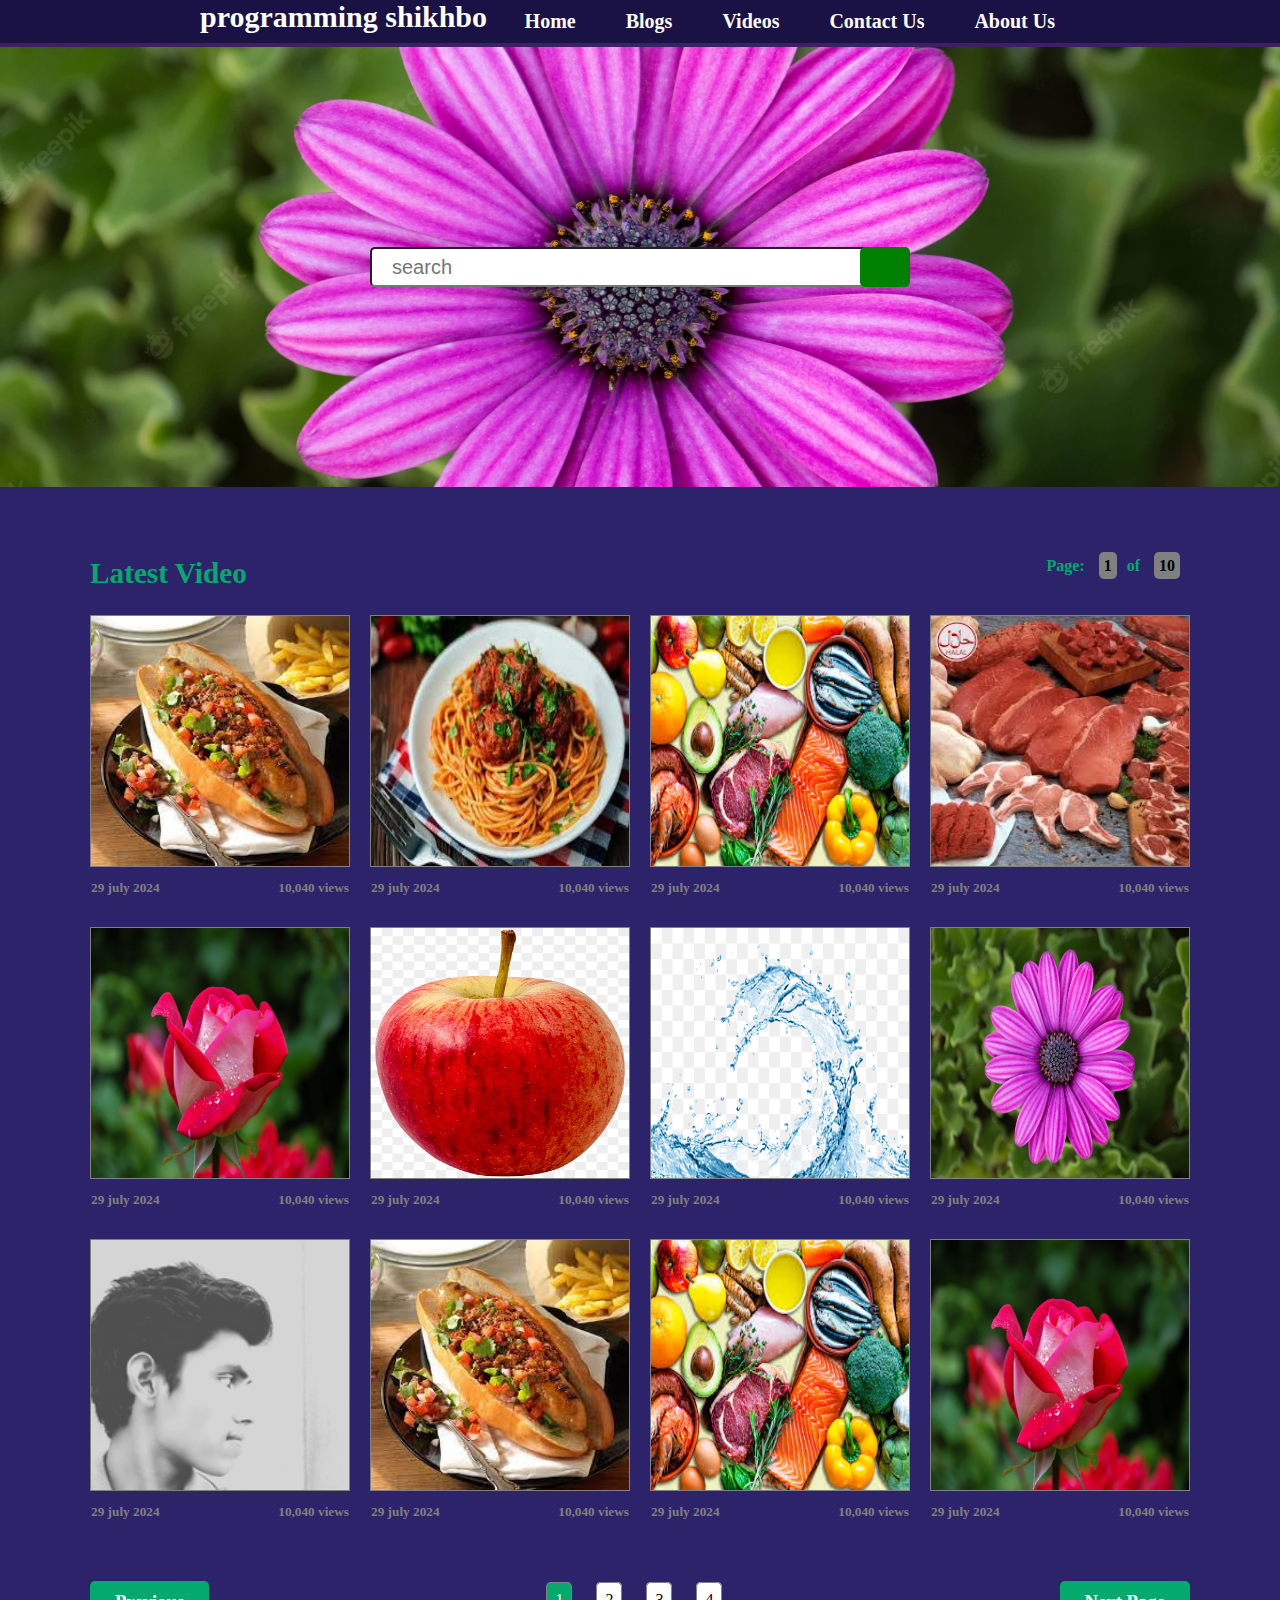
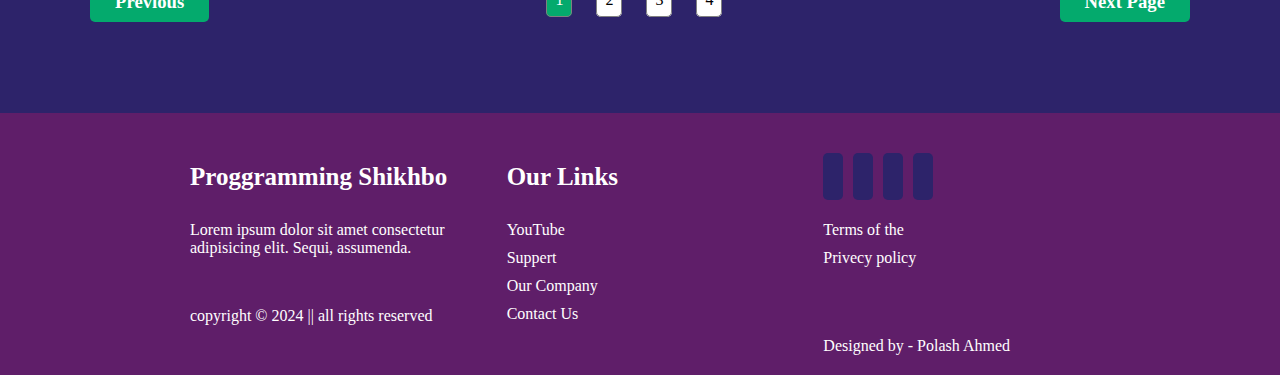
<file: index.html>
<!DOCTYPE html>
<html lang="en">
  <head>
    <meta charset="UTF-8" />
    <meta name="viewport" content="width=device-width, initial-scale=1.0" />
    <title>Document</title>
    <!-- font awesome cdn -->
    <link
      rel="stylesheet"
      href="https://cdnjs.cloudflare.com/ajax/libs/font-awesome/6.6.0/css/all.min.css"
      integrity="sha512-Kc323vGBEqzTmouAECnVceyQqyqdsSiqLQISBL29aUW4U/M7pSPA/gEUZQqv1cwx4OnYxTxve5UMg5GT6L4JJg=="
      crossorigin="anonymous"
      referrerpolicy="no-referrer"
    />
    <!-- css link -->
    <link rel="stylesheet" href="style.css" />
  </head>
  <body>
    <nav>
      <div>
        <h2>programming shikhbo</h2>
      </div>
      <ul>
        <li><a href="#">Home</a></li>
        <li><a href="Extra_Pages/blog.html">Blogs</a></li>
        <li><a href="Extra_Pages/videos.html">Videos</a></li>
        <li><a href="Extra_Pages/contact.html">Contact Us</a></li>
        <li><a href="Extra_Pages/about.html">About Us</a></li>
      </ul>
    </nav>
    <header>
      <div class="searchBox-icon-parent">
        <input type="search" placeholder="search" />
        <div>
          <i class="fas fa-search"></i>
        </div>
      </div>
    </header>
    <main>
      <div id="main-section">
        <div id="latest-video-parent">
          <div class="latest-video-text">
            <h3>Latest Video</h3>
          </div>
          <div class="latest-pages">
            <h4>Page: <span>1</span>of <span>10</span></h4>
          </div>
        </div>
        <div class="single-items-parent">
          <div class="single-items">
            <img src="/images/images (37).jpg" alt="">
            <div>
              <h5>29 july 2024</h5>
              <h5>10,040 views</h5>
            </div>
          </div>
           <div class="single-items">
            <img src="/images/images (36).jpg" alt="">
            <div>
              <h5>29 july 2024</h5>
              <h5>10,040 views</h5>
            </div>
          </div>
           <div class="single-items">
            <img src="/images/images (38).jpg" alt="">
            <div>
              <h5>29 july 2024</h5>
              <h5>10,040 views</h5>
            </div>
          </div>
          <div class="single-items">
            <img src="/images/images (49).jpg" alt="">
            <div>
              <h5>29 july 2024</h5>
              <h5>10,040 views</h5>
            </div>
          </div>
          <div class="single-items">
            <img src="/images/pexels-pixabay-56866.jpg" alt="">
            <div>
              <h5>29 july 2024</h5>
              <h5>10,040 views</h5>
            </div>
          </div>
          <div class="single-items">
            <img src="/images/png-.png" alt="">
            <div>
              <h5>29 july 2024</h5>
              <h5>10,040 views</h5>
            </div>
          </div>
          <div class="single-items">
            <img src="/images/png.png" alt="">
            <div>
              <h5>29 july 2024</h5>
              <h5>10,040 views</h5>
            </div>
          </div>
          <div class="single-items">
            <img src="/images/purple.webp" alt="">
            <div>
              <h5>29 july 2024</h5>
              <h5>10,040 views</h5>
            </div>
          </div>
          <div class="single-items">
            <img src="/images/Untitled design.png" alt="">
            <div>
              <h5>29 july 2024</h5>
              <h5>10,040 views</h5>
            </div>
          </div>
                <div class="single-items">
            <img src="/images/images (37).jpg" alt="">
            <div>
              <h5>29 july 2024</h5>
              <h5>10,040 views</h5>
            </div>
          </div>
          <div class="single-items">
            <img src="/images/images (38).jpg" alt="">
            <div>
              <h5>29 july 2024</h5>
              <h5>10,040 views</h5>
            </div>
          </div>
            <div class="single-items">
            <img src="/images/pexels-pixabay-56866.jpg" alt="">
            <div>
              <h5>29 july 2024</h5>
              <h5>10,040 views</h5>
            </div>
          </div>
        </div>
        <div class="previous-next-parent">
          <h3><a href=""><i class="fas fa-chevron-left"></i>Previous</a></h3>
          <div>
            <a href="#">1</a>
            <a href="#">2</a>
            <a href="#">3</a>
            <a href="#">4</a>
          </div>
          <h3><a href="">Next Page<i class="fas fa-chevron-right"></i></a></h3>

        </div>
      </div>
    </main>
    <footer>
      <div class="footer-cntainer">
        <div class="footer-fristItem">
          <h3>Proggramming Shikhbo</h3>
          <p>Lorem ipsum dolor sit amet consectetur adipisicing elit. Sequi, assumenda.</p>
          <p>copyright &copy; 2024 || all rights reserved</p>
        </div>
        <div class="footer-secondItem">
          <h3>Our Links</h3>
          <p><a href="#">YouTube</a></p>
          <p><a href="#">Suppert</a></p>
          <p><a href="#">Our Company</a></p>
          <p><a href="Extra_Pages/contact.html">Contact Us</a></p>
        </div>
        <div class="footer-thirdItem">
          <div>
            <a href="#"><i class="fab fa-facebook-f"></i></a>
            <a href="#"><i class="fab fa-youtube"></i></a>
            <a href="#"><i class="fab fa-github"></i></a>
            <a href="#"><i class="fab fa-linkedin"></i></a>
          </div>
          <p>Terms of the</p>
          <p>Privecy policy</p>
          <p>Designed by - Polash Ahmed</p>
        </div>
      </div>
    </footer>
  </body>
</html>
</file>
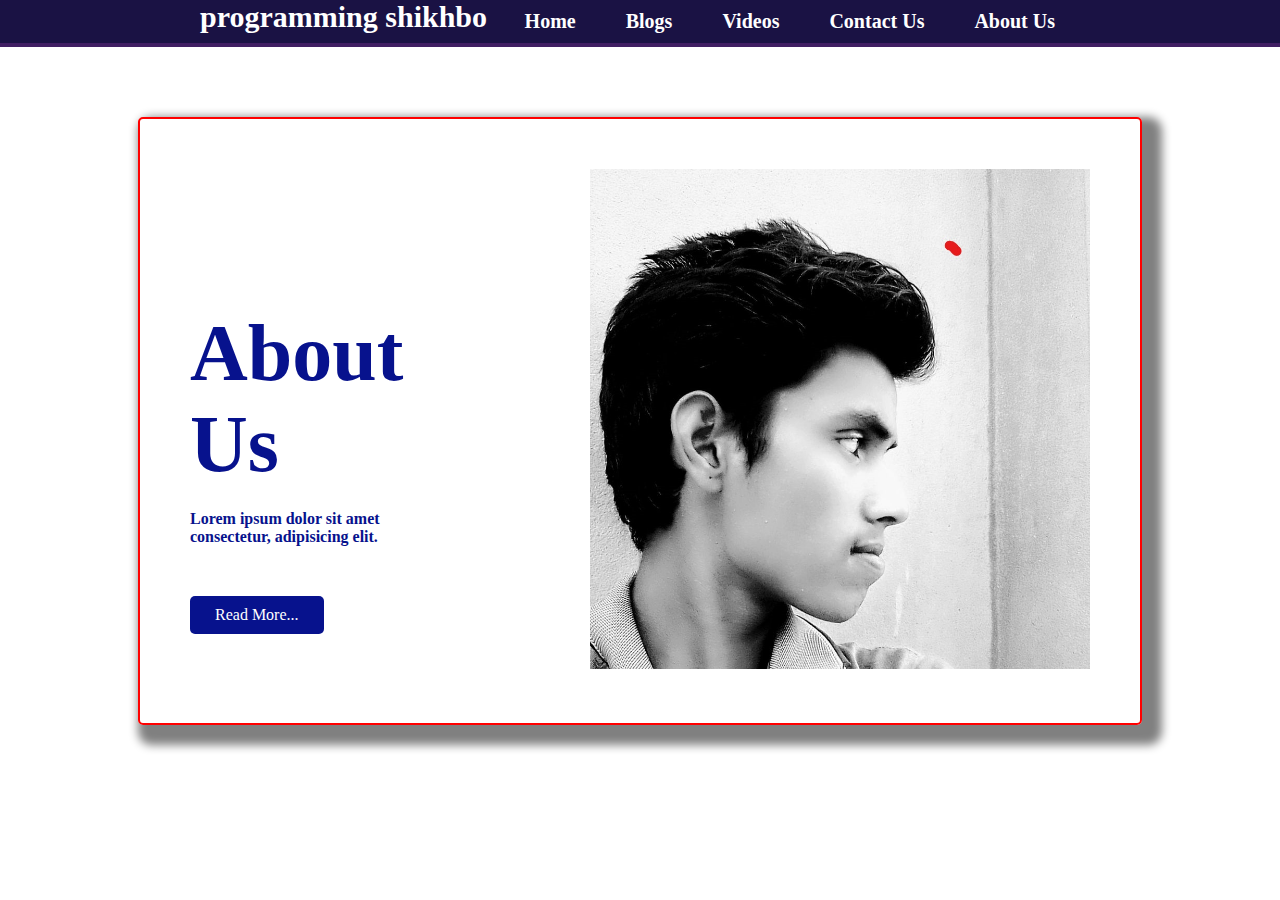
<file: Extra_Pages/about.html>
<!DOCTYPE html>
<html lang="en">
<head>
  <meta charset="UTF-8">
  <meta name="viewport" content="width=device-width, initial-scale=1.0">
  <title>About Page</title>
  <link rel="stylesheet" href="about.css">
</head>
<body>
<!-- nav start here -->
   <nav>
      <div>
        <h2>programming shikhbo</h2>
      </div>
      <ul>
        <li><a href="../index.html">Home</a></li>
        <li><a href="blog.html">Blogs</a></li>
        <li><a href="videos.html">Videos</a></li>
        <li><a href="contact.html">Contact Us</a></li>
        <li><a href="/">About Us</a></li>
      </ul>
    </nav>
<!-- nav end here -->
 <div id="about-section">
  <div class="about-text-div">
    <h2>About <br>Us</h2>
    <p>Lorem ipsum dolor sit amet <br> consectetur, adipisicing elit.</p>
    <a href="readmore.html">Read More...</a>
  </div>
  <div class="about-img-div">
    <img src="../images/polash.jpg" alt="">
  </div>
 </div>

</body>
</html>
</file>
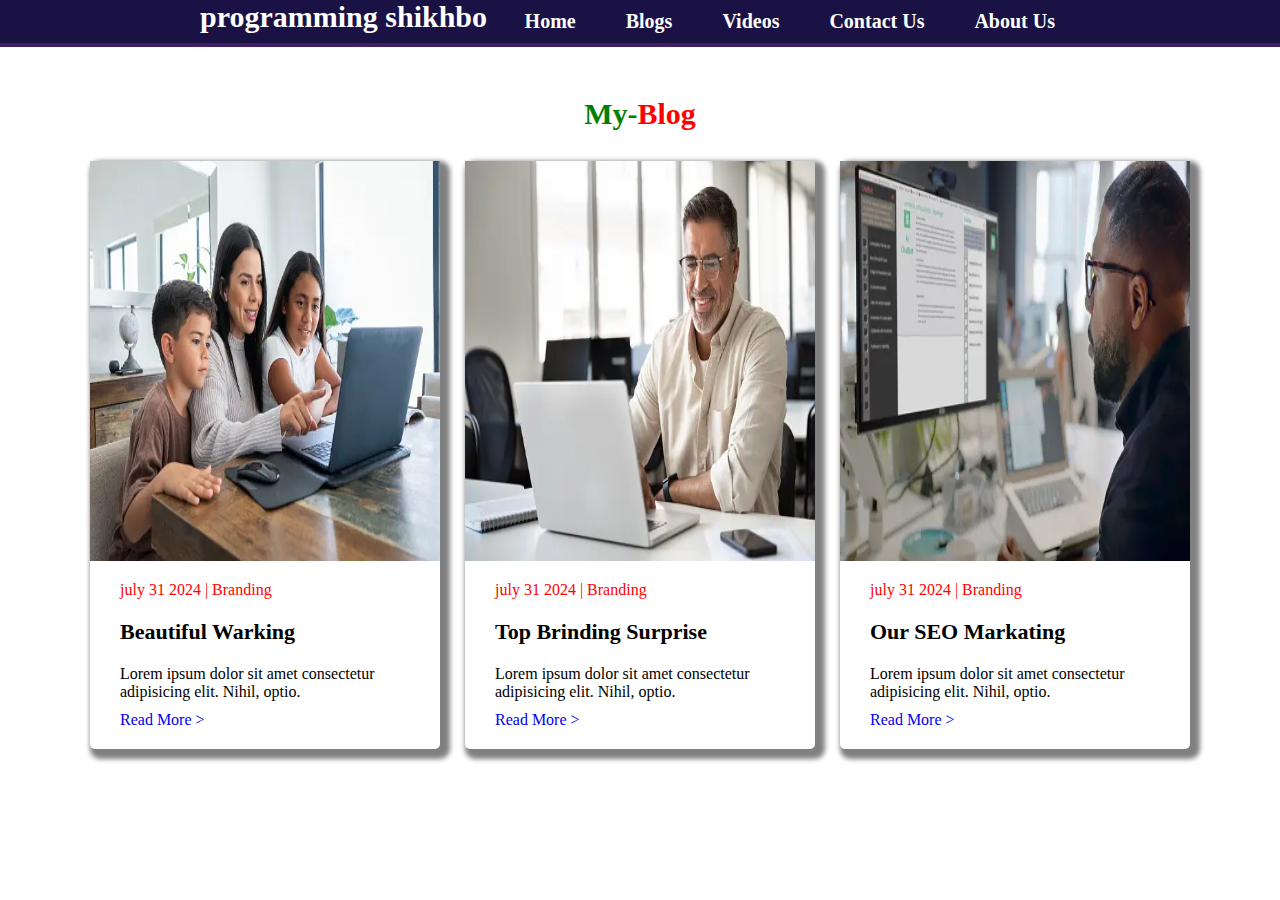
<file: Extra_Pages/blog.html>
<!DOCTYPE html>
<html lang="en">
  <head>
    <meta charset="UTF-8" />
    <meta name="viewport" content="width=device-width, initial-scale=1.0" />
    <title>Blog Page</title>
    <!-- css file link here -->
    <link rel="stylesheet" href="blog.css" />
  </head>
  <body>
    <!-- nav tag start here -->
    <nav>
      <div>
        <h2>programming shikhbo</h2>
      </div>
      <ul>
        <li><a href="../index.html">Home</a></li>
        <li><a href="#">Blogs</a></li>
        <li><a href="/Extra_Pages/videos.html">Videos</a></li>
        <li><a href="/Extra_Pages/contact.html">Contact Us</a></li>
        <li><a href="about.html">About Us</a></li>
      </ul>
    </nav>
    <!-- article tag start here -->
    <article>
      <div id="article-container">
        <h2 class="article-title">My- <span>Blog</span></h2>
        <div id="blog-parent">
          <div class="single-blog">
            <div class="single-img-div">
              <img src="/images/laptop1.webp" alt="" />
            </div>
            <div class="single-text-div">
              <span>july 31 2024 | Branding</span>
              <h3>Beautiful Warking</h3>
              <p>
                Lorem ipsum dolor sit amet consectetur adipisicing elit. Nihil,
                optio.
              </p>
              <a href="#">Read More > </a>
            </div>
          </div>

          <div class="single-blog">
            <div class="single-img-div">
              <img src="/images/laptop2.webp" alt="" />
            </div>
            <div class="single-text-div">
              <span>july 31 2024 | Branding</span>
              <h3>Top Brinding Surprise</h3>
              <p>
                Lorem ipsum dolor sit amet consectetur adipisicing elit. Nihil,
                optio.
              </p>
              <a href="#">Read More > </a>
            </div>
          </div>

          <div class="single-blog">
            <div class="single-img-div">
              <img src="/images/laptop3.webp" alt="" />
            </div>
            <div class="single-text-div">
              <span>july 31 2024 | Branding</span>
              <h3>Our SEO Markating</h3>
              <p>
                Lorem ipsum dolor sit amet consectetur adipisicing elit. Nihil,
                optio.
              </p>
              <a href="#">Read More > </a>
            </div>
          </div>
        </div>
      </div>
    </article>
  </body>
</html>
</file>
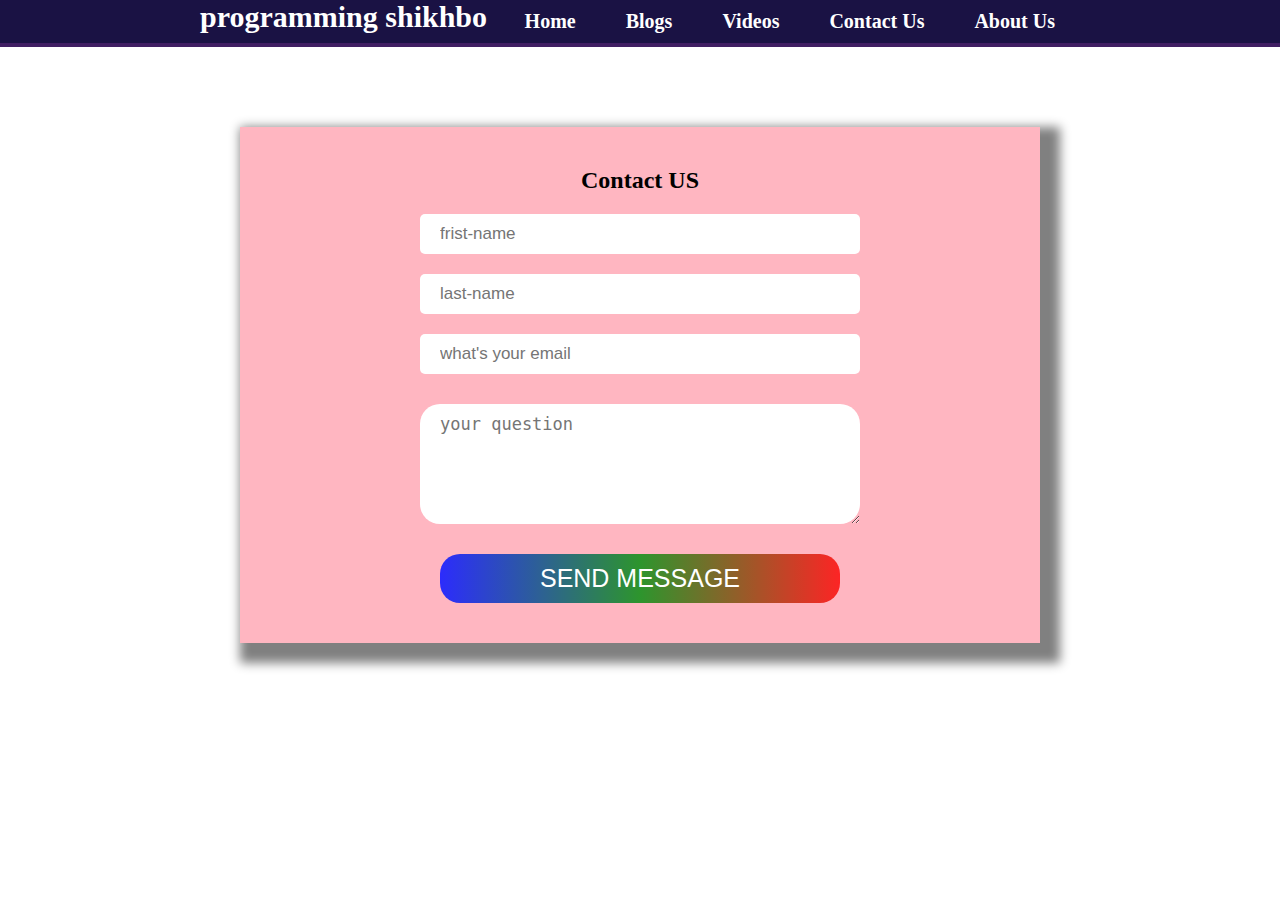
<file: Extra_Pages/contact.html>
<!DOCTYPE html>
<html lang="en">
<head>
  <meta charset="UTF-8">
  <meta name="viewport" content="width=device-width, initial-scale=1.0">
  <title>Contact Page</title>
  <link rel="stylesheet" href="contact.css">
</head>
<body>
   <nav>
      <div>
        <h2>programming shikhbo</h2>
      </div>
      <ul>
        <li><a href="../index.html">Home</a></li>
        <li><a href="/Extra_Pages/blog.html">Blogs</a></li>
        <li><a href="/Extra_Pages/videos.html">Videos</a></li>
        <li><a href="Extra_Pages/contact.html">Contact Us</a></li>
        <li><a href="about.html">About Us</a></li>
      </ul>
    </nav>
<form>
<h2>Contact US</h2>
<div id="name-email-parent">
  <input type="text" placeholder="frist-name" required>
  <input type="text" placeholder="last-name" required>
  <input type="email" name="" placeholder="what's your email" required>
</div>
<textarea cols="30" rows="5" name="" id=""placeholder="your question"></textarea>
<input class="form-submit-btn" type="submit" value="Send Message">
</form>
</body>
</html>
</file>
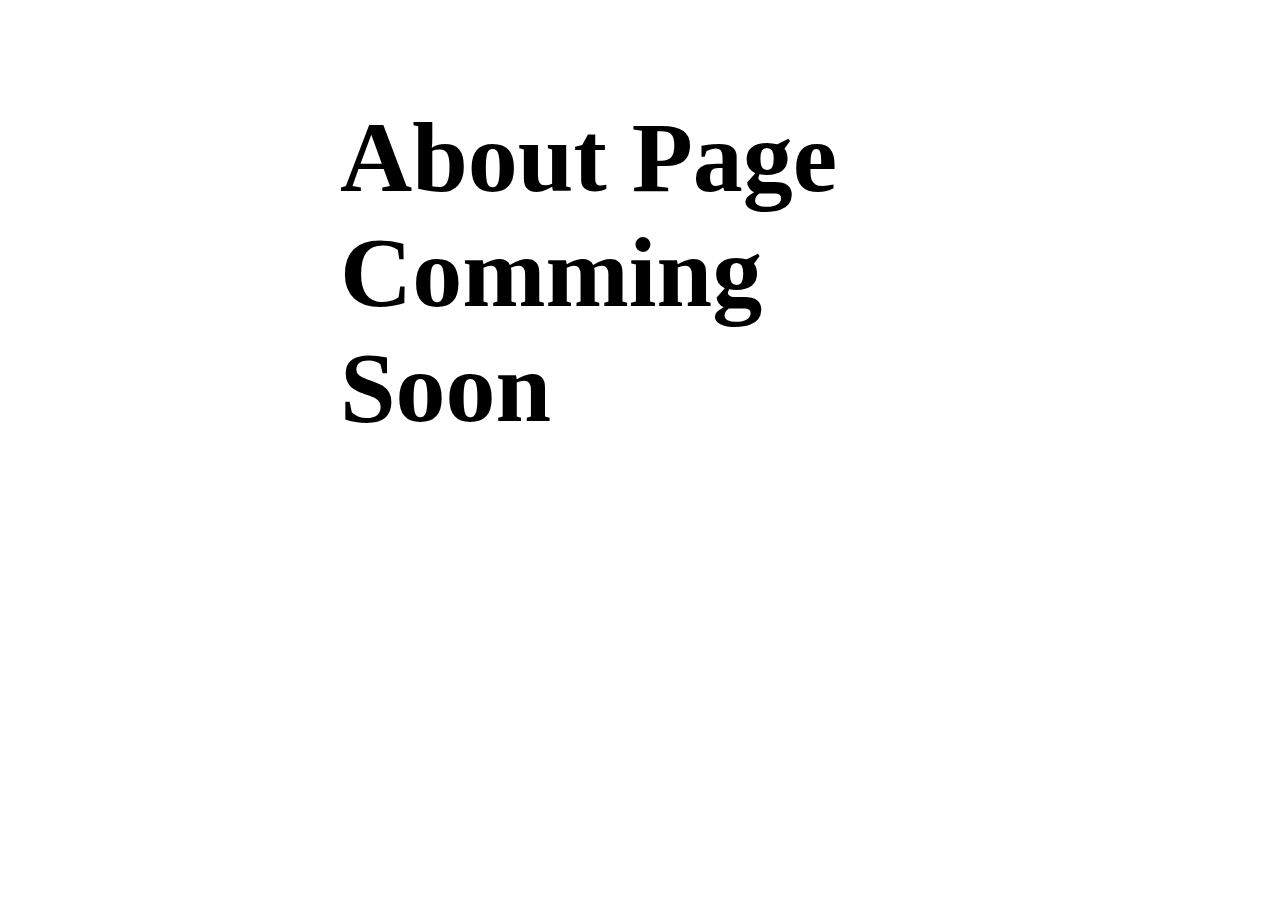
<file: Extra_Pages/readmore.html>
<!DOCTYPE html>
<html lang="en">
  <head>
    <meta charset="UTF-8" />
    <meta name="viewport" content="width=device-width, initial-scale=1.0" />
    <title>Read More Page</title>
  </head>
  <body>
    <div style="width: 600px; margin: 100px auto; font-size: 50px">
      <h1>
        About Page <br />
        Comming Soon
      </h1>
    </div>
  </body>
</html>
</file>
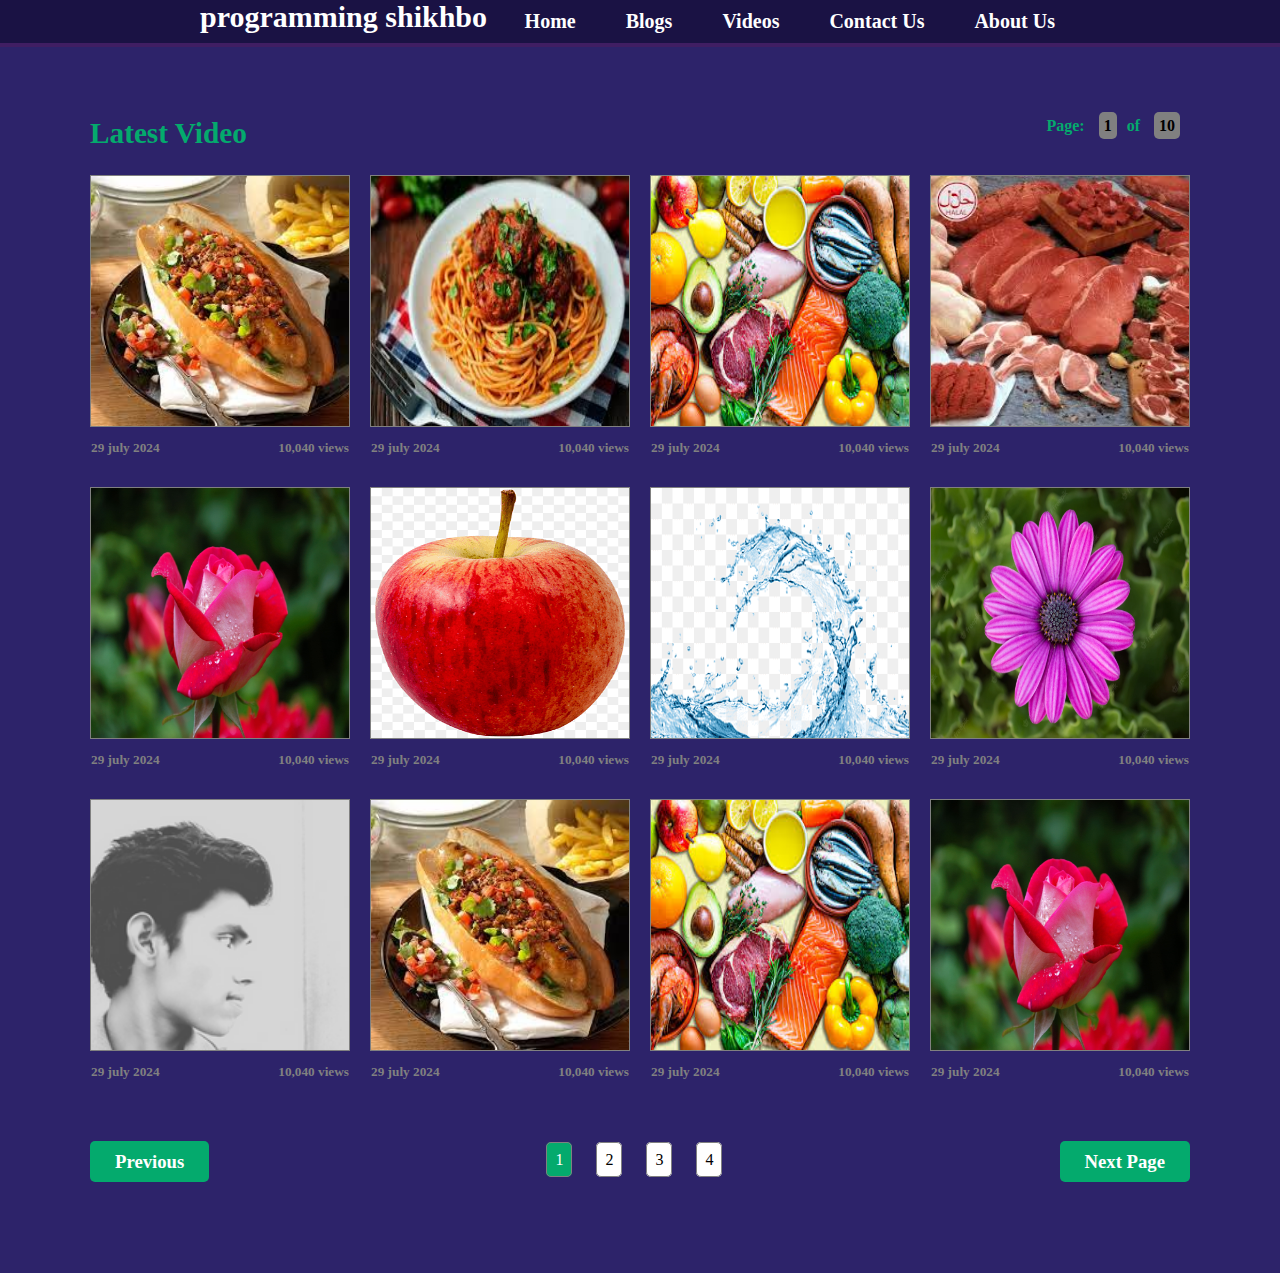
<file: Extra_Pages/videos.html>
<!DOCTYPE html>
<html lang="en">
<head>
  <meta charset="UTF-8">
  <meta name="viewport" content="width=device-width, initial-scale=1.0">
  <title>Videos Page</title>
  <link rel="stylesheet" href="videos.css">
</head>
<body>

<!-- nav start here -->
 <nav>
      <div>
        <h2>programming shikhbo</h2>
      </div>
      <ul>
        <li><a href="../index.html">Home</a></li>
        <li><a href="/Extra_Pages/blog.html">Blogs</a></li>
        <li><a href="/">Videos</a></li>
        <li><a href="/Extra_Pages/contact.html">Contact Us</a></li>
        <li><a href="about.html">About Us</a></li>
      </ul>
    </nav>
<!-- nav end here -->

<main>
      <div id="main-section">
        <div id="latest-video-parent">
          <div class="latest-video-text">
            <h3>Latest Video</h3>
          </div>
          <div class="latest-pages">
            <h4>Page: <span>1</span>of <span>10</span></h4>
          </div>
        </div>
        <div class="single-items-parent">
          <div class="single-items">
            <img src="../images/images (37).jpg" alt="">
            <div>
              <h5>29 july 2024</h5>
              <h5>10,040 views</h5>
            </div>
          </div>
           <div class="single-items">
            <img src="../images/images (36).jpg" alt="">
            <div>
              <h5>29 july 2024</h5>
              <h5>10,040 views</h5>
            </div>
          </div>
           <div class="single-items">
            <img src="../images/images (38).jpg" alt="">
            <div>
              <h5>29 july 2024</h5>
              <h5>10,040 views</h5>
            </div>
          </div>
          <div class="single-items">
            <img src="../images/images (49).jpg" alt="">
            <div>
              <h5>29 july 2024</h5>
              <h5>10,040 views</h5>
            </div>
          </div>
          <div class="single-items">
            <img src="../images/pexels-pixabay-56866.jpg" alt="">
            <div>
              <h5>29 july 2024</h5>
              <h5>10,040 views</h5>
            </div>
          </div>
          <div class="single-items">
            <img src="../images/png-.png" alt="">
            <div>
              <h5>29 july 2024</h5>
              <h5>10,040 views</h5>
            </div>
          </div>
          <div class="single-items">
            <img src="../images/png.png" alt="">
            <div>
              <h5>29 july 2024</h5>
              <h5>10,040 views</h5>
            </div>
          </div>
          <div class="single-items">
            <img src="../images/purple.webp" alt="">
            <div>
              <h5>29 july 2024</h5>
              <h5>10,040 views</h5>
            </div>
          </div>
          <div class="single-items">
            <img src="../images/Untitled design.png" alt="">
            <div>
              <h5>29 july 2024</h5>
              <h5>10,040 views</h5>
            </div>
          </div>
                <div class="single-items">
            <img src="../images/images (37).jpg" alt="">
            <div>
              <h5>29 july 2024</h5>
              <h5>10,040 views</h5>
            </div>
          </div>
          <div class="single-items">
            <img src="../images/images (38).jpg" alt="">
            <div>
              <h5>29 july 2024</h5>
              <h5>10,040 views</h5>
            </div>
          </div>
            <div class="single-items">
            <img src="../images/pexels-pixabay-56866.jpg" alt="">
            <div>
              <h5>29 july 2024</h5>
              <h5>10,040 views</h5>
            </div>
          </div>
        </div>
        <div class="previous-next-parent">
          <h3><a href=""><i class="fas fa-chevron-left"></i>Previous</a></h3>
          <div>
            <a href="#">1</a>
            <a href="#">2</a>
            <a href="#">3</a>
            <a href="#">4</a>
          </div>
          <h3><a href="">Next Page<i class="fas fa-chevron-right"></i></a></h3>

        </div>
      </div>
    </main>
</body>
</html>
</file>
<file: style.css>
* {
  margin: 0px;
  padding: 0px;
}
nav {
  display: flex;
  justify-content: space-between;
  background-color: #1a1244;
  padding: 0px 200px;
  border-bottom: 4px solid #401e63;
  position: sticky;
  top: 0;
}
nav ul {
  display: flex;
}
nav ul li {
  list-style-type: none;
  margin: 10px 5px;
}
nav ul li a {
  text-decoration: none;
  color: white;
  font-weight: bold;
  font-size: 20px;
  padding: 10px 20px;
  transition: 0.5s;
}
nav ul li a:hover {
  background-color: #080808;
  color: red;
  border-radius: 5px;
}
nav div {
  color: white;
  font-size: 20px;
}

/* hero area code start here */
header {
  background-image: url(/images/purple-osteospermum-daisy-flower.webp);
  padding: 200px 0px;
  background-repeat: no-repeat;
  background-position: center;
  background-size: cover;
}
.searchBox-icon-parent {
  display: flex;
  justify-content: center;
  align-items: center;
}
.searchBox-icon-parent i {
  color: red;
  background-color: green;
  font-size: 25px;
  height: 40px;
  width: 50px;
  display: flex;
  justify-content: center;
  align-items: center;
  border-radius: 5px;
  cursor: pointer;
  margin-left: -10px;
}
.searchBox-icon-parent input {
  width: 500px;
  height: 40px;
  border-radius: 5px;
  font-size: 20px;
  padding: 5px 20px;
}
/* main section sode start here */
main {
  background-color: #2d236a;
  padding-top: 20px;
  padding-bottom: 50px;
}
#main-section {
  width: 1100px;
  margin: 0 auto;
  padding: 50px 0px;
}

#latest-video-parent {
  display: flex;
  justify-content: space-between;
}
.latest-video-text {
  font-size: 25px;
  color: #04aa6d;
  font-weight: bold;
}
.latest-pages {
  color: #04aa6d;
}
.latest-pages span {
  color: black;
  background-color: gray;
  padding: 5px;
  border-radius: 5px;
  margin: 0 10px;
  cursor: pointer;
}
.single-items-parent {
  display: grid;
  grid-template-columns: repeat(4, 1fr);
  grid-row-gap: 60px;
  grid-column-gap: 20px;
  margin-top: 25px;
}
.single-items {
  height: 250px;
  border: 1px solid gray;
}
.single-items:hover img {
  transform: scale(1.1);
  border-radius: 20px;
}
.single-items img {
  width: 100%;
  height: 100%;
  transition: 0.5s;
  cursor: pointer;
}
.single-items div {
  display: flex;
  justify-content: space-between;
  color: gray;
  margin-top: 10px;
}

/* previous next page code */

.previous-next-parent{
margin-top: 100px;
display: flex;
justify-content: space-between;
}
.previous-next-parent h3 a{
background-color: #04aa6d;
padding: 10px 25px;
border-radius: 5px;
transition: 0.5s;
}
.previous-next-parent h3 a:hover{
  background-color: #04aa6dd7;
}
.previous-next-parent a{
text-decoration: none;
color: white;
}
.previous-next-parent div a{
  margin: 0 10px;
  background-color: white;
  color: black;
  padding: 8px;
  border: 1px solid gray;
  border-radius: 5px;
}
.previous-next-parent div a:first-child{
  background-color: #04aa6d;
  color: white;
}

/* footer section code start */
footer{
  background-color: #5F1E69;
  color: white;
}
.footer-cntainer{
  width: 900px;
  margin: 0 auto;
  /* display: flex;*/
  display: grid;
  justify-content: space-between;
  grid-template-columns: repeat(3,1fr);
  grid-gap: 50px;
}
.footer-fristItem h3{
  font-size: 25px;
  padding: 30px 0px;
  margin-top: 20px;
}
.footer-fristItem:first-child p{
  margin-bottom: 50px;
}

.footer-secondItem h3{
  font-size: 25px;
  padding: 30px 0px;
  margin-top: 20px;
}

.footer-secondItem a{
  text-decoration: none;
  color: white;
}
.footer-secondItem p{
  margin-bottom: 10px;
}

.footer-thirdItem div{
  font-size: 25px;
  padding: 30px 0px;
  margin-top: 20px;
}
.footer-thirdItem div a{
  color: white;
  text-decoration: none;
  margin-right: 10px;
  background-color: #2d236a;
  padding: 10px;
  border-radius: 5px;
}
.footer-thirdItem p{
  margin-bottom: 10px;
}
.footer-thirdItem p:nth-child(3){
  margin-bottom: 70px;
}
</file>
<file: Extra_Pages/about.css>
*{
  margin: 0;
  padding: 0;
}
/* nav start here */
nav {
  display: flex;
  justify-content: space-between;
  background-color: #1a1244;
  padding: 0px 200px;
  border-bottom: 4px solid #401e63;
  position: sticky;
  top: 0;
}
nav ul {
  display: flex;
}
nav ul li {
  list-style-type: none;
  margin: 10px 5px;
}
nav ul li a {
  text-decoration: none;
  color: white;
  font-weight: bold;
  font-size: 20px;
  padding: 10px 20px;
  transition: 0.5s;
}
nav ul li a:hover {
  background-color: #080808;
  color: red;
  border-radius: 5px;
}
nav div {
  color: white;
  font-size: 20px;
}
/* nav end here */


#about-section{
display: flex;
align-items: center;
width: 900px;
border: 2px solid red;
margin: auto;
margin-top: 70px;
padding: 50px;
box-shadow: 10px 10px 10px 10px gray;
border-radius: 5px;
justify-content: space-between;
}

.about-img-div{
  width: 500px;
}
.about-img-div img{
  width: 100%;
}
.about-text-div h2{
  font-size: 80px;
  color: #07128d;
  margin-bottom: 20px;
  margin-top: 100px;
}
.about-text-div a{
  text-decoration: none;
  background-color: #07128d;
  color: white;
  padding: 10px 25px;
  display: inline-block;
  margin-top: 50px;
  border-radius: 5px;
}
.about-text-div p{
  color: #07128d;
  font-weight: bold;
}
</file>
<file: Extra_Pages/blog.css>
*{
  margin: 0;
  padding: 0;
  /* box-sizing: border-box; */
}

nav {
  display: flex;
  justify-content: space-between;
  background-color: #1a1244;
  padding: 0px 200px;
  border-bottom: 4px solid #401e63;
  position: sticky;
  top: 0;
}
nav ul {
  display: flex;
}
nav ul li {
  list-style-type: none;
  margin: 10px 5px;
}
nav ul li a {
  text-decoration: none;
  color: white;
  font-weight: bold;
  font-size: 20px;
  padding: 10px 20px;
  transition: 0.5s;
}
nav ul li a:hover {
  background-color: #080808;
  color: red;
  border-radius: 5px;
}
nav div {
  color: white;
  font-size: 20px;
}


#article-container{
  width: 1100px;
  margin: 0 auto;
}
#blog-parent{
  display: grid;
  grid-template-columns: repeat(3,1fr);
  grid-gap: 25px;
  margin-bottom: 100px;
}
.single-img-div{
  height: 400px;
}
 .single-img-div img{
  height: 100%;
  width: 100%;
  }
  .article-title{
    color: green;
    font-size: 30px;
    display: flex;
    justify-content: center;
    margin-top: 50px;
    font-weight: bold;
    margin-bottom: 30px;
  }
  .article-title span{
    color: red;
  }
  .single-blog{
    box-shadow: 5px 5px 5px 5px gray;
    border-radius: 5px;
  }

  .single-text-div{
    padding: 20px 30px;
  }
  .single-text-div span{
    color: red;
  }
  .single-text-div h3{
    font-size: 22px;
    margin: 20px 0px;
  }

  .single-text-div a{
    text-decoration: none;
    display: inline-block;
    margin-top: 10px;
  }
</file>
<file: Extra_Pages/contact.css>
*{
  margin: 0;
  padding: 0;
}
/* nav code start here */
nav {
  display: flex;
  justify-content: space-between;
  background-color: #1a1244;
  padding: 0px 200px;
  border-bottom: 4px solid #401e63;
  position: sticky;
  top: 0;
}
nav ul {
  display: flex;
}
nav ul li {
  list-style-type: none;
  margin: 10px 5px;
}
nav ul li a {
  text-decoration: none;
  color: white;
  font-weight: bold;
  font-size: 20px;
  padding: 10px 20px;
  transition: 0.5s;
}
nav ul li a:hover {
  background-color: #080808;
  color: red;
  border-radius: 5px;
}
nav div {
  color: white;
  font-size: 20px;
}
/* nav code end here */

form{
  width: 800px;
  background-color: lightpink;
  margin: 80px auto;
  padding: 40px 0px;
  box-shadow: 10px 10px 10px 10px gray;
}
form h2{
  display: flex;
  justify-content: center;
  margin-bottom: 20px;
}
#name-email-parent input{
display: block;
margin:20px auto;
border: none;
width: 400px;
height: 20px;
padding: 10px 20px;
font-size: 17px;
border-radius: 5px;
}
form textarea{
  display: block;
  margin:30px auto;
  width: 400px;
  padding: 10px 20px;
  border-radius: 20px;
  border: none;
  font-size: 17px;
}
.form-submit-btn{
  margin: auto;
  display: block;
  font-size: 25px;
  padding: 10px 100px;
  border: none;
  border-radius: 20px;
  cursor: pointer;
  text-transform: uppercase;
  background-image: linear-gradient(to left,#ff0000d8,#008000cf,#0000ffd0);
  color: white;
}
</file>
<file: Extra_Pages/videos.css>
*{
  margin: 0;
  padding: 0;
}
/* nav code start here */
nav {
  display: flex;
  justify-content: space-between;
  background-color: #1a1244;
  padding: 0px 200px;
  border-bottom: 4px solid #401e63;
  position: sticky;
  top: 0;
}
nav ul {
  display: flex;
}
nav ul li {
  list-style-type: none;
  margin: 10px 5px;
}
nav ul li a {
  text-decoration: none;
  color: white;
  font-weight: bold;
  font-size: 20px;
  padding: 10px 20px;
  transition: 0.5s;
}
nav ul li a:hover {
  background-color: #080808;
  color: red;
  border-radius: 5px;
}
nav div {
  color: white;
  font-size: 20px;
}
/* main section sode start here */
main {
  background-color: #2d236a;
  padding-top: 20px;
  padding-bottom: 50px;
}
#main-section {
  width: 1100px;
  margin: 0 auto;
  padding: 50px 0px;
}

#latest-video-parent {
  display: flex;
  justify-content: space-between;
}
.latest-video-text {
  font-size: 25px;
  color: #04aa6d;
  font-weight: bold;
}
.latest-pages {
  color: #04aa6d;
}
.latest-pages span {
  color: black;
  background-color: gray;
  padding: 5px;
  border-radius: 5px;
  margin: 0 10px;
  cursor: pointer;
}
.single-items-parent {
  display: grid;
  grid-template-columns: repeat(4, 1fr);
  grid-row-gap: 60px;
  grid-column-gap: 20px;
  margin-top: 25px;
}
.single-items {
  height: 250px;
  border: 1px solid gray;
}
.single-items:hover img {
  transform: scale(1.1);
  border-radius: 20px;
}
.single-items img {
  width: 100%;
  height: 100%;
  transition: 0.5s;
  cursor: pointer;
}
.single-items div {
  display: flex;
  justify-content: space-between;
  color: gray;
  margin-top: 10px;
}

/* previous next page code */

.previous-next-parent{
margin-top: 100px;
display: flex;
justify-content: space-between;
}
.previous-next-parent h3 a{
background-color: #04aa6d;
padding: 10px 25px;
border-radius: 5px;
transition: 0.5s;
}
.previous-next-parent h3 a:hover{
  background-color: #04aa6dd7;
}
.previous-next-parent a{
text-decoration: none;
color: white;
}
.previous-next-parent div a{
  margin: 0 10px;
  background-color: white;
  color: black;
  padding: 8px;
  border: 1px solid gray;
  border-radius: 5px;
}
.previous-next-parent div a:first-child{
  background-color: #04aa6d;
  color: white;
}
</file>
